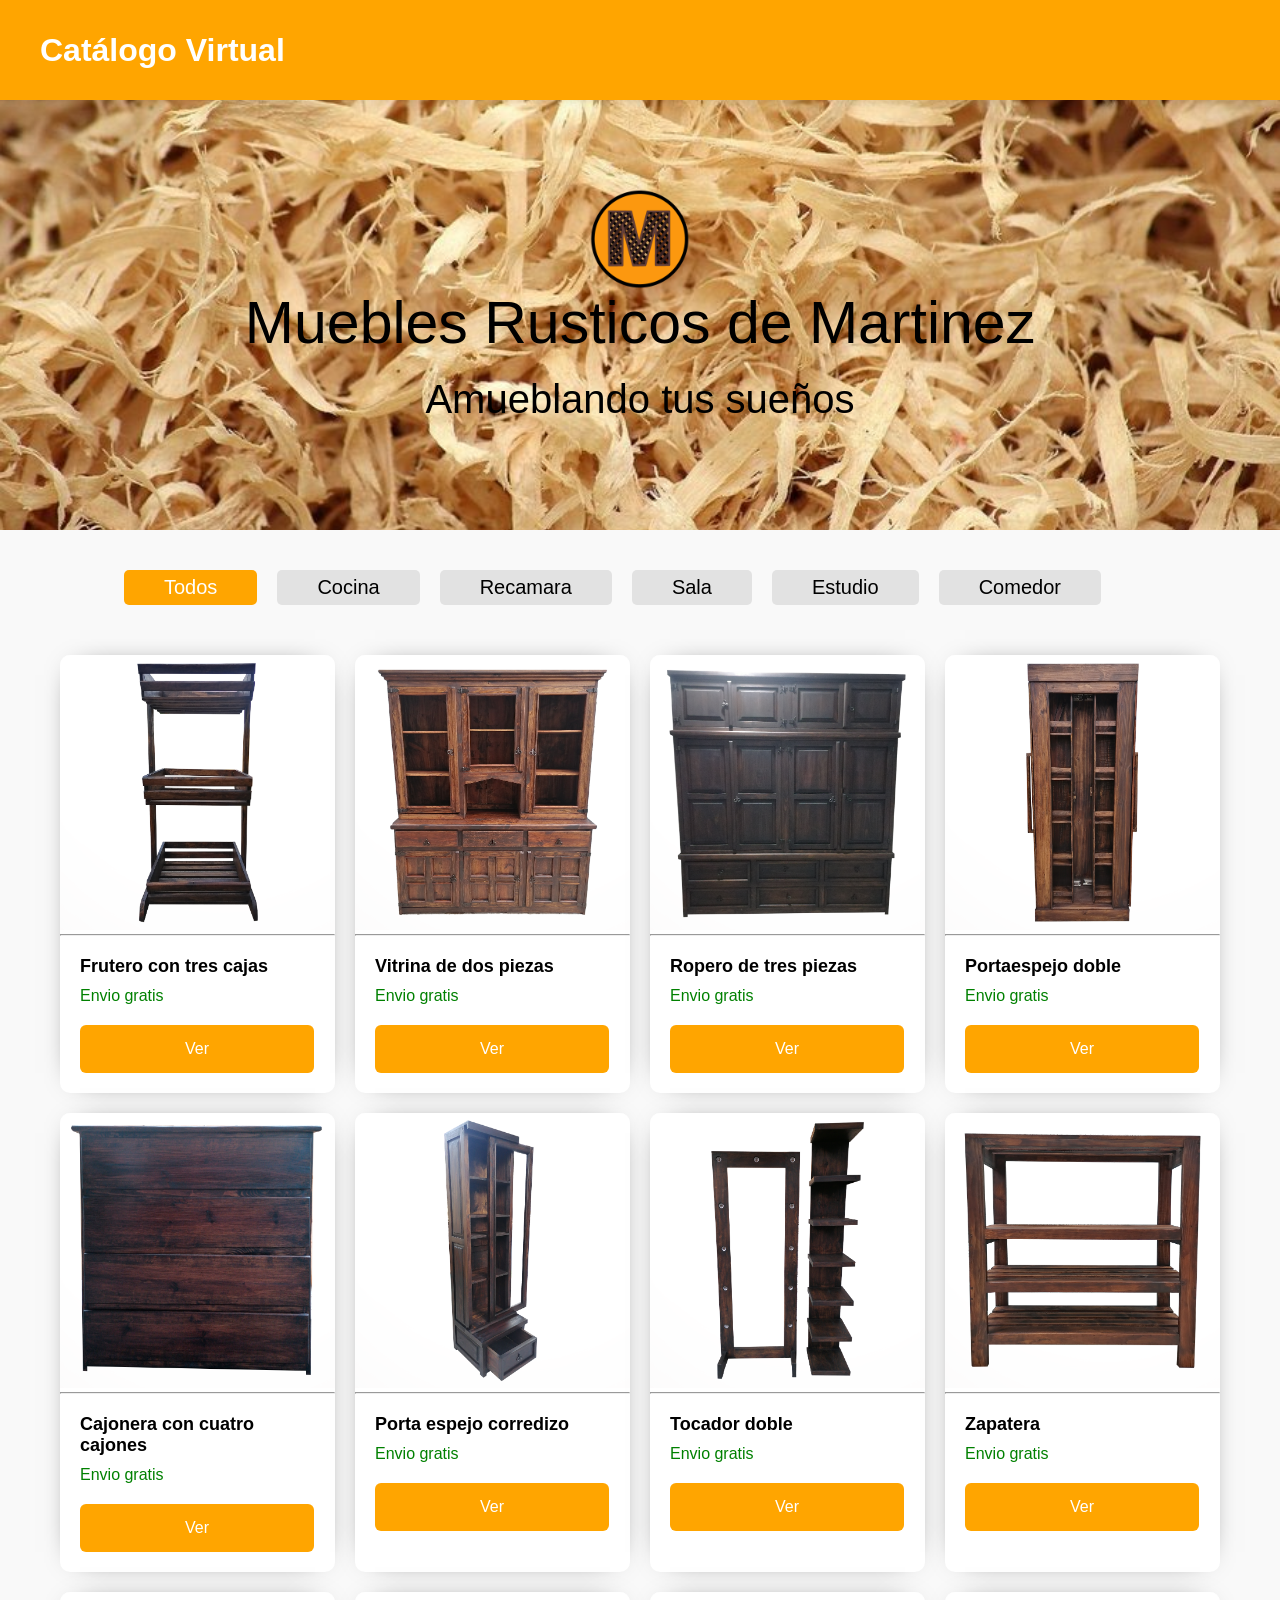
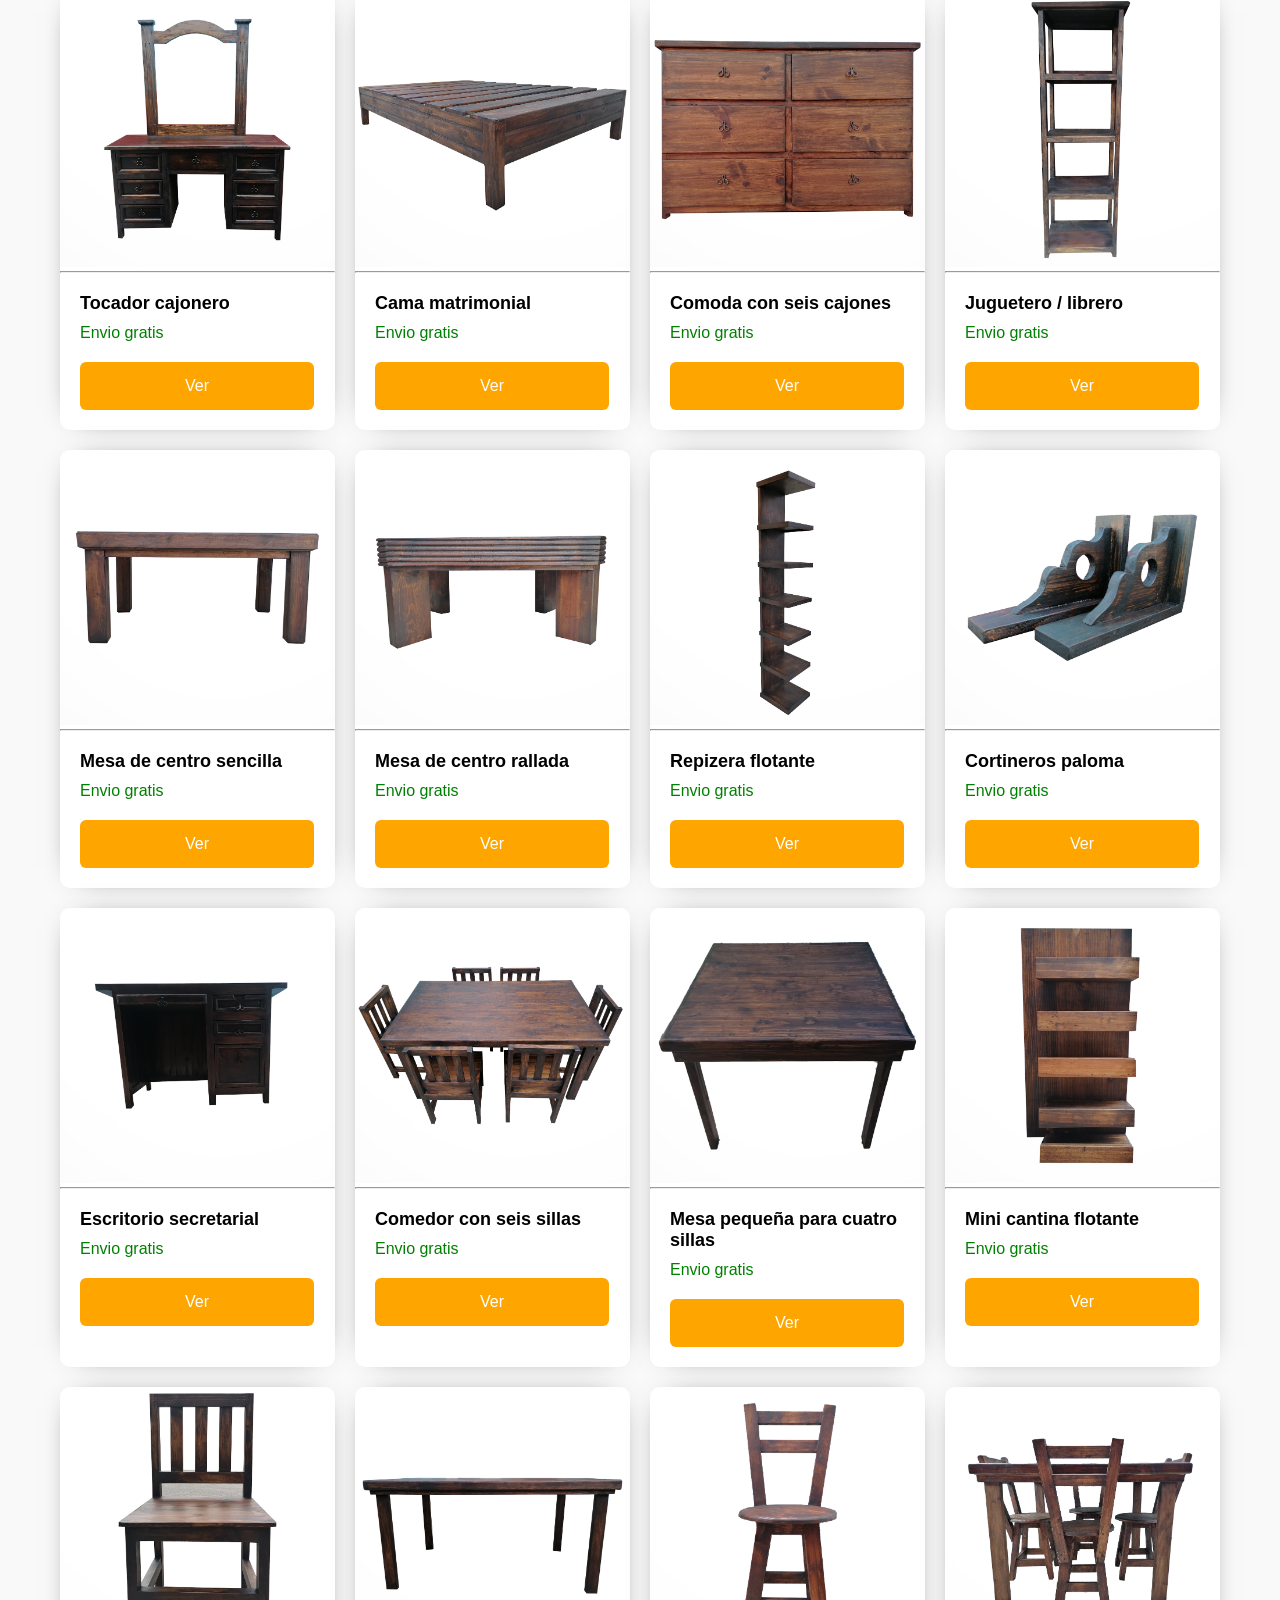
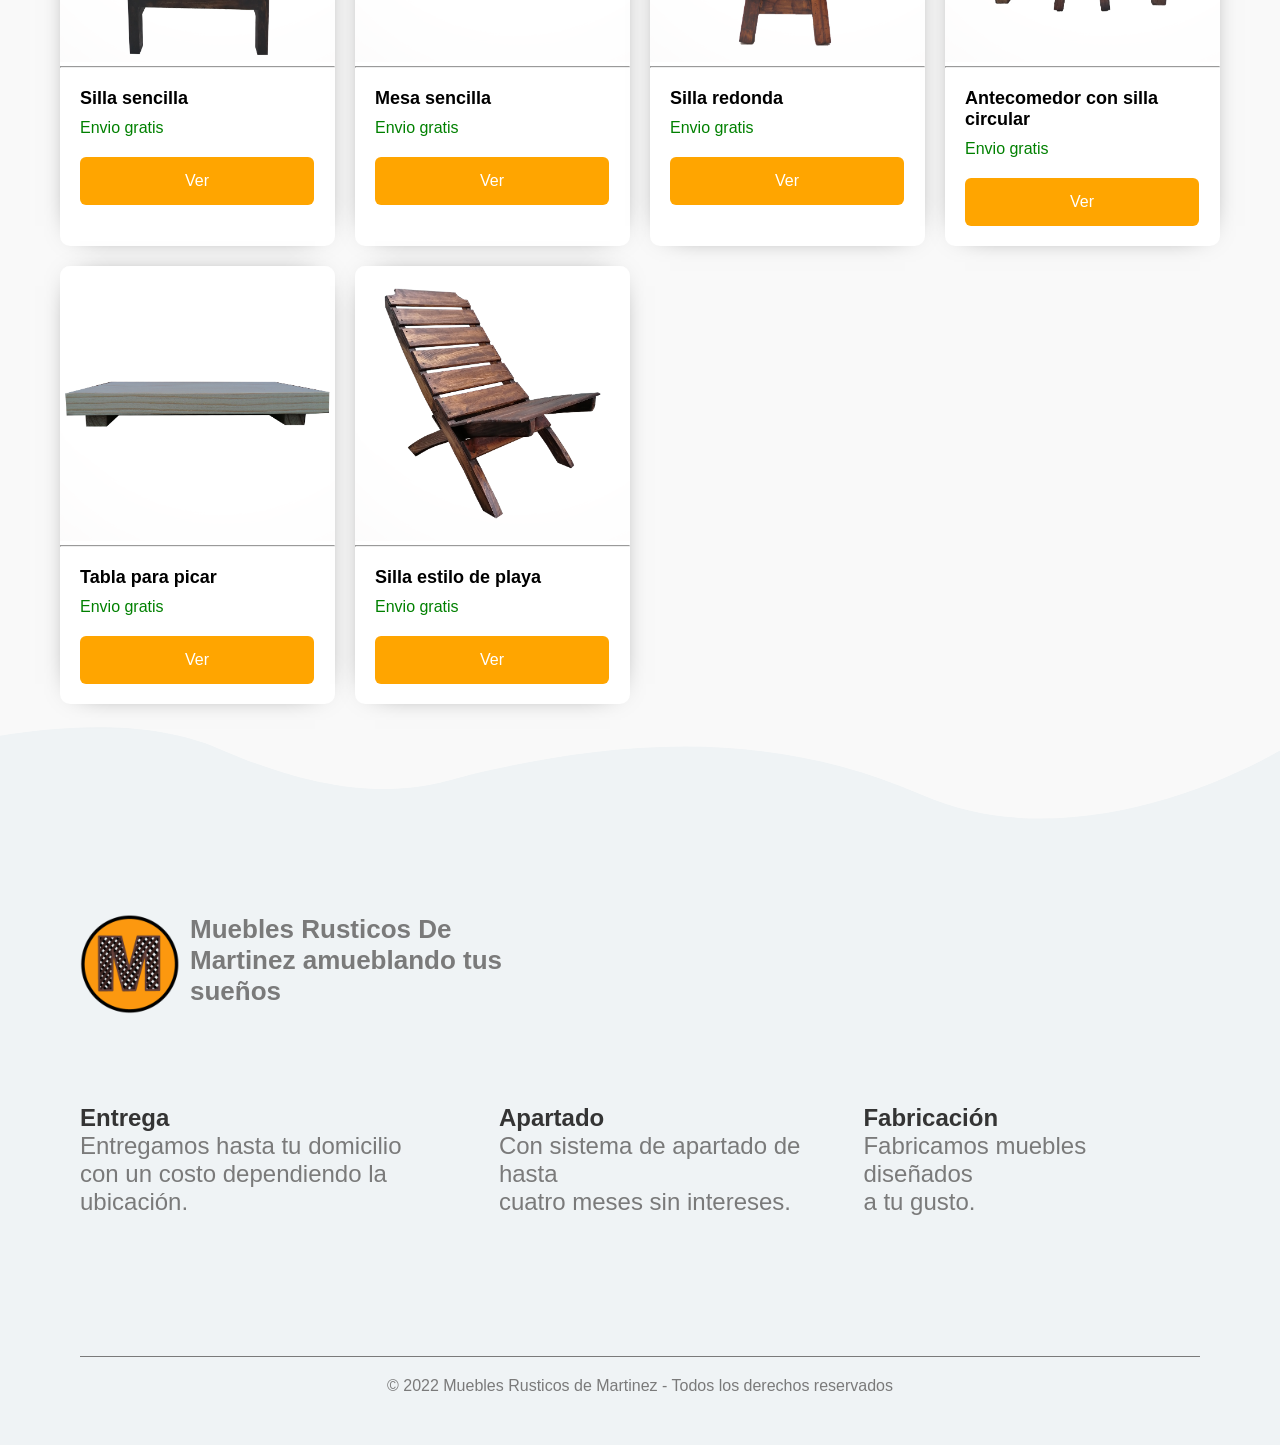
<file: index.html>
<!DOCTYPE html>
<html lang="es">

<head>
    <meta charset="UTF-8">
    <meta http-equiv="X-UA-Compatible" content="IE=edge">
    <title>Muebles Rusticos de Martinez</title>
    <link rel="stylesheet" href="Style.css">
    <meta name="viwerpoint" content="width=device-width, user-scale=no, initial-scale=1.0, maxinum-scale=1.0
    mininum-scale=1.0">
</head>

<body>

    <!--Menu de botones-->

    <header>

        <div class="header-content">

            <div class="logo">
                <h1>Catálogo Virtual</h1>
            </div>

        </div>

    </header>

    <!--Portada-->

    <div class="container-cover">

        <div class="container-info-cover">

            <img src="Imagenes\Logo.png" width="100px" height="100px">
            <h1>Muebles Rusticos de Martinez</h1>
            <p>Amueblando tus sueños</p>

        </div>

    </div>

    <br>
    <br>
    <br>
    <br>
    <br>

    <!--Cuerpo-->

    <div class="container-post">

        <input type="radio" id="Todos" name="categorias" value="Todos" checked>
        <input type="radio" id="Cocina" name="categorias" value="Cocina">
        <input type="radio" id="Recamara" name="categorias" value="Recamara">
        <input type="radio" id="Sala" name="categorias" value="Sala">
        <input type="radio" id="Estudio" name="categorias" value="Estudio">
        <input type="radio" id="Comedor" name="categorias" value="Comedor">

        <div class="container-category">

            <label for="Todos">Todos</label>
            <label for="Cocina">Cocina</label>
            <label for="Recamara">Recamara</label>
            <label for="Sala">Sala</label>
            <label for="Estudio">Estudio</label>
            <label for="Comedor">Comedor</label>

        </div>

        <div class="posts">

            <!--Inicio de Boton-->

            <!--COCINA-->

            <!--Inicio de Boton-->

            <div class="post" data-category="Cocina">

                <div class="ctn-img">

                    <img src="Muebles\Frutero.png" width="30px" height="30px">

                </div>
                
                <hr>

                <h2>Frutero con tres cajas</h2>
                <span>Envio gratis</span>
                <a href="Frutero.html"><button>Ver</button></a>

            </div>

            <!--Fin de boton-->

            <!--Inicio de Boton-->

            <div class="post" data-category="Cocina">

                <div class="ctn-img">

                    <img src="Muebles/Vitrina.png" width="30px" height="30px">

                </div>
                
                <hr>

                <h2>Vitrina de dos piezas</h2>
                <span>Envio gratis</span>
                <a href="vitrina.html"><button>Ver</button></a>

            </div>

            <!--Fin de boton-->

            <!--RECAMARA-->

            <!--Inicio de Boton-->

            <div class="post" data-category="Recamara">

                <div class="ctn-img">

                    <img src="Muebles/Ropero lado 2.png" width="30px" height="30px">

                </div>
                
                <hr>

                <h2>Ropero de tres piezas</h2>
                <span>Envio gratis</span>
                <a href="Ropero.html"><button>Ver</button></a>

            </div>

            <!--Fin de boton-->

            <!--Inicio de Boton-->

            <div class="post" data-category="Recamara">

                <div class="ctn-img">

                    <img src="Muebles/Doble lado 1.png" width="30px" height="30px">

                </div>
                
                <hr>

                <h2>Portaespejo doble</h2>
                <span>Envio gratis</span>
                <a href="Portaespejo2.html"><button>Ver</button></a>

            </div>

            <!--Fin de boton-->

            <!--Inicio de Boton-->

            <div class="post" data-category="Recamara">

                <div class="ctn-img">

                    <img src="Muebles\Comoda.png" width="30px" height="30px">

                </div>
                
                <hr>

                <h2>Cajonera con cuatro cajones</h2>
                <span>Envio gratis</span>
                <a href="Comoda 4.html"><button>Ver</button></a>

            </div>

            <!--Fin de boton-->

            <!--Inicio de Boton-->

            <div class="post" data-category="Recamara">

                <div class="ctn-img">

                    <img src="Muebles\Portaespejo lado 1.png" width="30px" height="30px">

                </div>
                
                <hr>

                <h2>Porta espejo corredizo</h2>
                <span>Envio gratis</span>
                <a href="Portaespejo.html"><button>Ver</button></a>

            </div>

            <!--Fin de boton-->

            <!--Inicio de Boton-->

            <div class="post" data-category="Recamara">

                <div class="ctn-img">

                    <img src="Muebles\Conjunto.png" width="30px" height="30px">

                </div>
                
                <hr>

                <h2>Tocador doble</h2>
                <span>Envio gratis</span>
                <a href="Conjunto.html"><button>Ver</button></a>

            </div>

            <!--Fin de boton-->

            <!--Inicio de Boton-->

            <div class="post" data-category="Recamara">

                <div class="ctn-img">

                    <img src="Muebles\Zapatera.png" width="30px" height="30px">

                </div>
                
                <hr>

                <h2>Zapatera</h2>
                <span>Envio gratis</span>
                <a href="Zapatera.html"><button>Ver</button></a>

            </div>

            <!--Fin de boton-->

            <!--Inicio de Boton-->

            <div class="post" data-category="Recamara">

                <div class="ctn-img">

                    <img src="Muebles\Tocador.png" width="30px" height="30px">

                </div>
                
                <hr>

                <h2>Tocador cajonero</h2>
                <span>Envio gratis</span>
                <a href="Toc7caj.html"><button>Ver</button></a>

            </div>

            <!--Fin de boton-->

            <!--Inicio de Boton-->

            <div class="post" data-category="Recamara">

                <div class="ctn-img">

                    <img src="Muebles\Cama.png" width="30px" height="30px">

                </div>
                
                <hr>

                <h2>Cama matrimonial</h2>
                <span>Envio gratis</span>
                <a href="Cama mat-tabla.html"><button>Ver</button></a>

            </div>

            <!--Fin de boton-->

            <!--Inicio de Boton-->

            <div class="post" data-category="Recamara">

                <div class="ctn-img">

                    <img src="Muebles\Comoda 6.png" width="30px" height="30px">

                </div>
                
                <hr>

                <h2>Comoda con seis cajones</h2>
                <span>Envio gratis</span>
                <a href="Comoda 6.html"><button>Ver</button></a>

            </div>

            <!--Fin de boton-->

            <!--SALA-->

            <!--Inicio de Boton-->
    
            <div class="post" data-category="Sala">
    
                <div class="ctn-img">
        
                    <img src="Muebles/Librero.png" width="30px" height="30px">
        
                </div>
                    
                <hr>
        
                <h2>Juguetero / librero</h2>
                <span>Envio gratis</span>
                <a href="Juguetero.html"><button>Ver</button></a>
        
            </div>
        
            <!--Fin de boton-->

            <!--Inicio de Boton-->
    
            <div class="post" data-category="Sala">
    
                <div class="ctn-img">
        
                    <img src="Muebles/Centro.png" width="30px" height="30px">
        
                </div>
                    
                <hr>
        
                <h2>Mesa de centro sencilla</h2>
                <span>Envio gratis</span>
                <a href="Centro.html"><button>Ver</button></a>
        
            </div>
        
            <!--Fin de boton-->

            <!--Inicio de Boton-->
    
            <div class="post" data-category="Sala">
    
                <div class="ctn-img">
        
                    <img src="Muebles/Centror.png" width="30px" height="30px">
        
                </div>
                    
                <hr>
        
                <h2>Mesa de centro rallada</h2>
                <span>Envio gratis</span>
                <a href="Centrorallada.html"><button>Ver</button></a>
        
            </div>
        
            <!--Fin de boton-->
    
            <!--Inicio de Boton-->
    
            <div class="post" data-category="Sala">
    
                <div class="ctn-img">
        
                    <img src="Muebles\Repizas lado 1.png" width="30px" height="30px">
        
                </div>
                    
                <hr>
        
                <h2>Repizera flotante</h2>
                <span>Envio gratis</span>
                <a href="Repizera.html"><button>Ver</button></a>
        
            </div>
        
            <!--Fin de boton-->
        
                    <!--ESTUDIO-->
        
                    <!--Inicio de Boton-->
        
                    <div class="post" data-category="Estudio">
        
                        <div class="ctn-img">
        
                            <img src="Muebles\Cortineros.png" width="30px" height="30px">
        
                        </div>
                        
                        <hr>
        
                        <h2>Cortineros paloma</h2>
                        <span>Envio gratis</span>
                        <a href="Cortineros.html"><button>Ver</button></a>
        
                    </div>
        
                    <!--Fin de boton-->
        
                    <!--Inicio de Boton-->
        
                    <div class="post" data-category="Estudio">
        
                        <div class="ctn-img">
        
                            <img src="Muebles\Escritorio.png" width="30px" height="30px">
        
                        </div>
                        
                        <hr>
        
                        <h2>Escritorio secretarial</h2>
                        <span>Envio gratis</span>
                        <a href="Escritorio.html"><button>Ver</button></a>
        
                    </div>
        
                    <!--Fin de boton-->
        
                    <!--COMEDOR-->
        
                    <!--Inicio de Boton-->
        
                    <div class="post" data-category="Comedor">
        
                        <div class="ctn-img">
        
                            <img src="Muebles/Comedor lado 1.png" width="30px" height="30px">
        
                        </div>
                        
                        <hr>
        
                        <h2>Comedor con seis sillas</h2>
                        <span>Envio gratis</span>
                        <a href="Comedor-6 sillas.html"><button>Ver</button></a>
        
                    </div>
        
                    <!--Fin de boton-->

                    <!--Inicio de Boton-->
        
                    <div class="post" data-category="Comedor">
        
                        <div class="ctn-img">
        
                            <img src="Muebles/Mesachica.png" width="30px" height="30px">
        
                        </div>
                        
                        <hr>
        
                        <h2>Mesa pequeña para cuatro sillas</h2>
                        <span>Envio gratis</span>
                        <a href="Mesachica.html"><button>Ver</button></a>
        
                    </div>
        
                    <!--Fin de boton-->
        
                    <!--Inicio de Boton-->
        
                    <div class="post" data-category="Comedor">
        
                        <div class="ctn-img">
        
                            <img src="Muebles\Mini cantina.png" width="30px" height="30px">
        
                        </div>
                        
                        <hr>
        
                        <h2>Mini cantina flotante</h2>
                        <span>Envio gratis</span>
                        <a href="Minicantina.html"><button>Ver</button></a>
        
                    </div>
        
                    <!--Fin de boton-->
        
                     <!--Inicio de Boton-->
        
                     <div class="post" data-category="Comedor">
        
                        <div class="ctn-img">
        
                            <img src="Muebles\Silla.png" width="30px" height="30px">
        
                        </div>
                        
                        <hr>
        
                        <h2>Silla sencilla</h2>
                        <span>Envio gratis</span>
                        <a href="Silla sencilla.html"><button>Ver</button></a>
        
                    </div>
        
                    <!--Fin de boton-->
        
                     <!--Inicio de Boton-->
        
                     <div class="post" data-category="Comedor">
        
                        <div class="ctn-img">
        
                            <img src="Muebles\Mesa.png" width="30px" height="30px">
        
                        </div>
                        
                        <hr>
        
                        <h2>Mesa sencilla</h2>
                        <span>Envio gratis</span>
                        <a href="Mesa sencilla 6.html"><button>Ver</button></a>
        
                    </div>
        
                    <!--Fin de boton-->
        
                    <!--Inicio de Boton-->
        
                    <div class="post" data-category="Comedor">
        
                        <div class="ctn-img">
        
                            <img src="Muebles\Banco.png" width="30px" height="30px">
        
                        </div>
                        
                        <hr>
        
                        <h2>Silla redonda</h2>
                        <span>Envio gratis</span>
                        <a href="Banco.html"><button>Ver</button></a>
        
                    </div>
        
                    <!--Fin de boton-->
        
                    <!--Inicio de Boton-->
        
                    <div class="post" data-category="Comedor">
        
                        <div class="ctn-img">
        
                            <img src="Muebles\Mesa bancos.png" width="30px" height="30px">
        
                        </div>
                        
                        <hr>
        
                        <h2>Antecomedor con silla circular</h2>
                        <span>Envio gratis</span>
                        <a href="Mesa bancos.html"><button>Ver</button></a>
        
                    </div>
        
                    <!--Fin de boton-->
        
                    <!--ACCESORIOS-->
        
                    <!--Inicio de Boton-->
        
                    <div class="post" data-category="Cocina">
        
                        <div class="ctn-img">
        
                            <img src="Muebles\Tablita.png" width="30px" height="30px">
        
                        </div>
                        
                        <hr>
        
                        <h2>Tabla para picar</h2>
                        <span>Envio gratis</span>
                        <a href="Tablita.html"><button>Ver</button></a>
        
                    </div>
        
                    <!--Fin de boton-->
        
                    <!--Inicio de Boton-->
        
                    <div class="post" data-category="Sala">
        
                        <div class="ctn-img">
        
                            <img src="Muebles\Camastro.png" width="30px" height="30px">
        
                        </div>
                        
                        <hr>
        
                        <h2>Silla estilo de playa</h2>
                        <span>Envio gratis</span>
                        <a href="Camastro.html"><button>Ver</button></a>
        
                    </div>
        
                    <!--Fin de boton-->
    
    </div>

</div>

    <!--Footer--> 

    <footer>

        <div class="container-footer">

            <div class="box-footer">

                <div class="logo">

                    <img src="Imagenes\Logo.png">

                </div>

                <div class="terminos">

                    <h1>
                        Muebles Rusticos De Martinez amueblando tus sueños
                    </h1>

                </div>

            </div>

            <div class="box-footer">

                <h2>Entrega<br>
                    <p>
                        Entregamos hasta tu domicilio<br>
                       con un costo dependiendo la ubicación.
                    </p>
                </h2>
                

                <h2>Apartado<br>
                    <p>
                        Con sistema de apartado de hasta<br>
                        cuatro meses sin intereses.
                    </p>
                </h2>

                <h2>Fabricación<br>
                    <p>
                        Fabricamos muebles diseñados<br>
                        a tu gusto.
                    </p>
                </h2>

            </div>

        </div>

        <div class="copyright">

            <hr>
            <p>© 2022 Muebles Rusticos de Martinez - Todos los derechos reservados</p>

        </div>

    </footer>

</body>

</html>
</file>
<file: Style.css>
/*Menu*/
*{
    margin: 0;
    padding: 0;
    box-sizing: border-box;
    text-decoration: none;
    font-family: sans-serif;
}

body{
    background: #f9f9f9;
}

header{
    position: fixed;
    top: 0;
    left: 0;
    width: 100%;
    height: 100px;
    background: orange;
    box-shadow: 0 4px 25px -22px black;
    z-index: 2;
}

.header-content{
    max-width: 1200px;
    margin: auto;
    display: flex;
    justify-content: space-between;
}

.logo{
    color: white;
    height: 100px;
    display: flex;
    justify-content: center;
    align-items: center;
}

.menu{
    height: 80px;
}

.menu nav{
    height: 100%;
}

.menu nav ul{
    height: 100%;
    display: flex;
    list-style: none;
}

.menu nav ul li{
    height: 100%;
    margin: 0px 20px;
    display: flex;
    justify-content: center;
    align-items: center;
    position: relative;
}

.menu nav ul li a{
    font-size: 20px;
    color: black;
}

.menu nav ul li a:hover{
    color: #46a2fd;
    transition: color 300ms;
}

/*Portada*/

.container-cover{
    width: 100%;
    height: 450px;
    position: relative;
    top: 80px;
    background-image: url("Imagenes/Portada.jpg");
    background-position: center;
    background-size: cover;
    background-repeat: no-repeat;
}

.container-info-cover{
    max-width: 800px;
    height: 450px;
    margin: auto;
    text-align: center;
    display: flex;
    flex-direction: column;
    justify-content: center;
    align-items: center;
    position: relative;
}

.container-info-cover h1{
    font-size: 59px;
    font-weight: 500;
    color: black;
    margin-bottom: 20px;
}

.container-info-cover p{
    color: black;
    font-size: 40px;
    font-weight: 300;
}

#icon-menu{
    width: 50px;
    height: 50px;
    position: absolute;
    right: 20px;
    top: 16px;
    padding: 10px;
    cursor: pointer;
    display: none;
}

/*Filtrado*/

input[type="radio"]{
    display: none;
}

.container-category{
    width: 100%;
    margin-left: 74px;
    display: flex;
    flex-wrap: wrap;
    margin-top: 20px;
}

.container-category label{
    padding: 6px 40px;
    margin: 10px;
    font-size: 20px;
    background: #e2e2e2;
    border-radius: 5px;
    cursor: pointer;
}

.container-category label:hover{
    opacity: 0.8;
}

/*Botones*/

.container-post{
    width: 1200px;
    margin: auto;
}

.posts{
    width: 100%;
    display: grid;
    grid-template-columns: repeat(4, 1fr);
    grid-gap: 20px;
    margin-top: 20px;
    padding: 20px;
}

.posts .post{
    background: rgb(255, 255, 255);
    box-shadow: 0 0 30px -20px black;
    border-radius: 10px;
    overflow: hidden;
    padding-bottom: 20px;
}

.posts .post .ctn-img{
    width: 100%;
}

.posts .post .ctn-img img{
    width: 100%;
    height: 100%;
    object-fit: cover;
}

.post h2{
    font-size: 18px;
    margin-top: 20px;
    padding: 0px 20px;
}

.post span{
    display: block;
    margin-top: 10px;
    padding: 0px 20px;
}

.post button{
    margin-top: 20px;
    margin-left: 20px;
    padding: 15px 105px;
    font-size: 16px;
    background: orange;
    color: white;
    border: none;
    cursor: pointer;
    border-radius: 6px;
}

.post button:hover{
    opacity: 1.9;
}

.posts span{
    color: green;
}

/*Footer*/

footer{
    width: 100%;
    padding: 50px 0px;
    background-image: url("Imagenes/background-footer.svg");
    background-size: cover;
}

.container-footer{
    display: flex;
    flex-wrap: wrap;
    justify-content: space-between;
    max-width: 1200px;
    margin: auto;
    margin-top: 100px;
}

.box-footer{
    display: flex;
    padding: 40px;
}

.box-footer .logo img{
    width: 100px;
}

.box-footer .terminos{
    max-width: 350px;
    margin-left: 10px;
    font-weight: 500;
    color: #7a7a7a;
    font-size: 13px;
}

.box-footer h2{
    margin-top: 10px;
    margin-bottom: 100px;
    color: #343434;
    font-weight: 700;
}

.box-footer p{
    color: #7a7a7a;
    font-weight: 400;
}

.copyright{
    max-width: 1200px;
    margin: auto;
    text-align: center;
    padding: 0px 40px;
}

.copyright p{
    margin-top: 20px;
    color: #7a7a7a;
}

.copyright hr{
    border: none;
    height: 1px;
    background-color: #7a7a7a;
}

/*Filtrado 2*/

[value="Todos"]:checked ~ .posts .post:not([data-category]){
    display: block;
}

[value="Cocina"]:checked ~ .posts .post:not([data-category~="Cocina"]),
[value="Recamara"]:checked ~ .posts .post:not([data-category~="Recamara"]),
[value="Sala"]:checked ~ .posts .post:not([data-category~="Sala"]),
[value="Estudio"]:checked ~ .posts .post:not([data-category~="Estudio"]),
[value="Comedor"]:checked ~ .posts .post:not([data-category~="Comedor"]){
    display: none;
}

[value="Todos"]:checked ~ .container-category [for="Todos"],
[value="Cocina"]:checked ~ .container-category [for="Cocina"],
[value="Recamara"]:checked ~ .container-category [for="Recamara"],
[value="Sala"]:checked ~ .container-category [for="Sala"],
[value="Estudio"]:checked ~ .container-category [for="Estudio"],
[value="Comedor"]:checked ~ .container-category [for="Comedor"]{
    background: orange;
    color: white;
}

/*Responsive*/

/*header*/

@media screen and (max-width: 1220px){

    .header-content{
        max-width: 1000px;
        padding: 0 20px;
    }

    header{
        height: 195px;
    }

    .logo{
        height: 195px;
        font-size: 35px;
    }

}

/*portada*/

@media screen and (max-width: 1220px){

    .container-cover {
        height: 750px;
        top: 195px;
        margin-bottom: 110px;
    }

    .container-info-cover{
        max-width: 800px;
        height: 720px;
        margin: auto;
        text-align: center;
        display: flex;
        flex-direction: column;
        justify-content: center;
        align-items: center;
        position: relative;
    }
    
    .container-info-cover img{
        width: 170px;
        height: 170px;
    }

    .container-info-cover h1{
        font-size: 100px;
        font-weight: 500;
        color: black;
        margin-bottom: 20px;
    }
    
    .container-info-cover p{
        color: black;
        font-size: 73px;
        font-weight: 300;
    }

}

/*filtrado*/

@media screen and (max-width: 1220px){

    input[type="radio"]{
        display: none;
    }
    
    .container-category{
        width: 100%;
        margin-left: 30px;
        display: flex;
        flex-wrap: wrap;
    }
    
    .container-category label{
        padding: 6px 40px;
        margin: 10px;
        font-size: 60px;
        background: #e2e2e2;
        border-radius: 5px;
        cursor: pointer;
    }
    
    .container-category label:hover{
        opacity: 0.8;
    }

}

/*botones*/

@media screen and (max-width: 1220px){

    .container-post{
        width: 100%;
        flex-direction: column;
    }

    .container-post{
        display: flex;
        justify-content: center;
    }

    .container-post posts{
        max-width: 300px;
        margin: 10px;
    }

    .post h2{
        font-size: 50px;
    }

    .post button{
        margin-top: 20px;
        margin-left: 20px;
        margin-right: 20px;
        padding: 50px 175px;
        font-size: 50px;
        border: none;
        cursor: pointer;
        border-radius: 4px;
    }

}

/*encabezado de ofertas*/

@media screen and (max-width: 1220px){

    .ofertas{
        font-size: 45px;
        margin-top: 50px;
        margin-left: 105px;
        margin-bottom: 50px;
        color: #46a2fd;
    }

    .hr hr{
        border: none;
        margin-left: 70px;
        margin-right: 70px;
        margin-top: 50px;
        margin-bottom: 50px;
        height: 5px;
        background-color: #7a7a7a;
    }

}

/*footer*/

@media screen and (max-width: 1220px){

    footer{
        width: 100%;
        padding: 50px 0px;
        background-image: url("Imagenes/background-footer.svg");
        background-size: cover;
    }
    
    .container-footer{
        display: flex;
        flex-wrap: wrap;
        justify-content: space-between;
        max-width: 1200px;
        margin: auto;
        margin-top: 100px;
    }
    
    .box-footer .logo img{
        width: 300px;
    }
    
    .box-footer .terminos{
        max-width: 500px;
        margin-left: 60px;
        font-weight: 500;
        color: #7a7a7a;
        font-size: 25px;
    }
    
    .box-footer h2{
        margin-top: 10px;
        margin-bottom: 100px;
        color: #343434;
        font-weight: 700;
        font-size: 50px;
    }
    
    .copyright p{
        margin-top: 20px;
        color: #7a7a7a;
        font-size: 50px;
    }

}

/*orden*/

@media screen and (max-width: 1200px){
    .posts{
        grid-template-columns: repeat(2, 1fr);
    }
}

@media screen and (max-width: 900px){
    .posts{
        grid-template-columns: repeat(2, 1fr);
    }
}

@media screen and (max-width: 580px){
    .posts{
        grid-template-columns: repeat(1, 1fr);
    }
}
</file>
